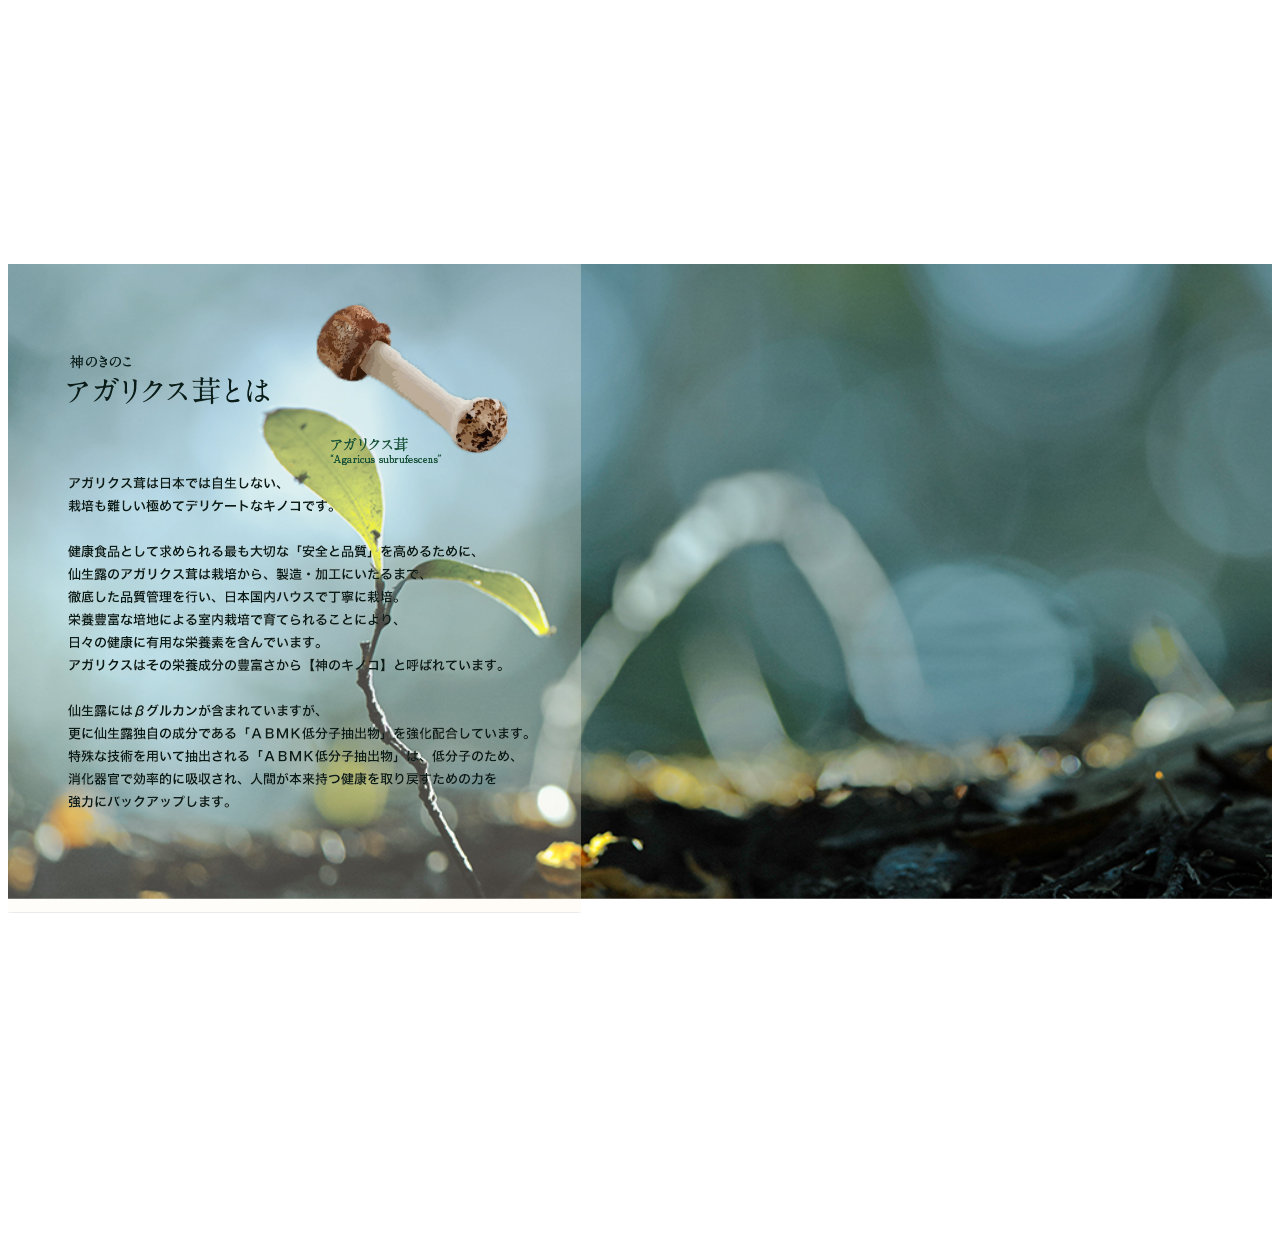
<file: demo/simple.html>
<!DOCTYPE html>
<html lang="ja">
<head>
	<meta charset="UTF-8">
	<title>simple</title>
	<style type="text/css">
		#parallax {
	    background: url('background.jpg');
	    width: 100%;
	    height: 720px;

	    background-size: cover;
	    background-attachment: fixed;
	  }

		.margin {
    	height: 256px;
		}
	</style>
</head>
<body>
	<div class="margin"></div>
	<div id="parallax"><img src="foreground.png"></div>
  <div class="margin"></div>
</body>
</html>
</file>
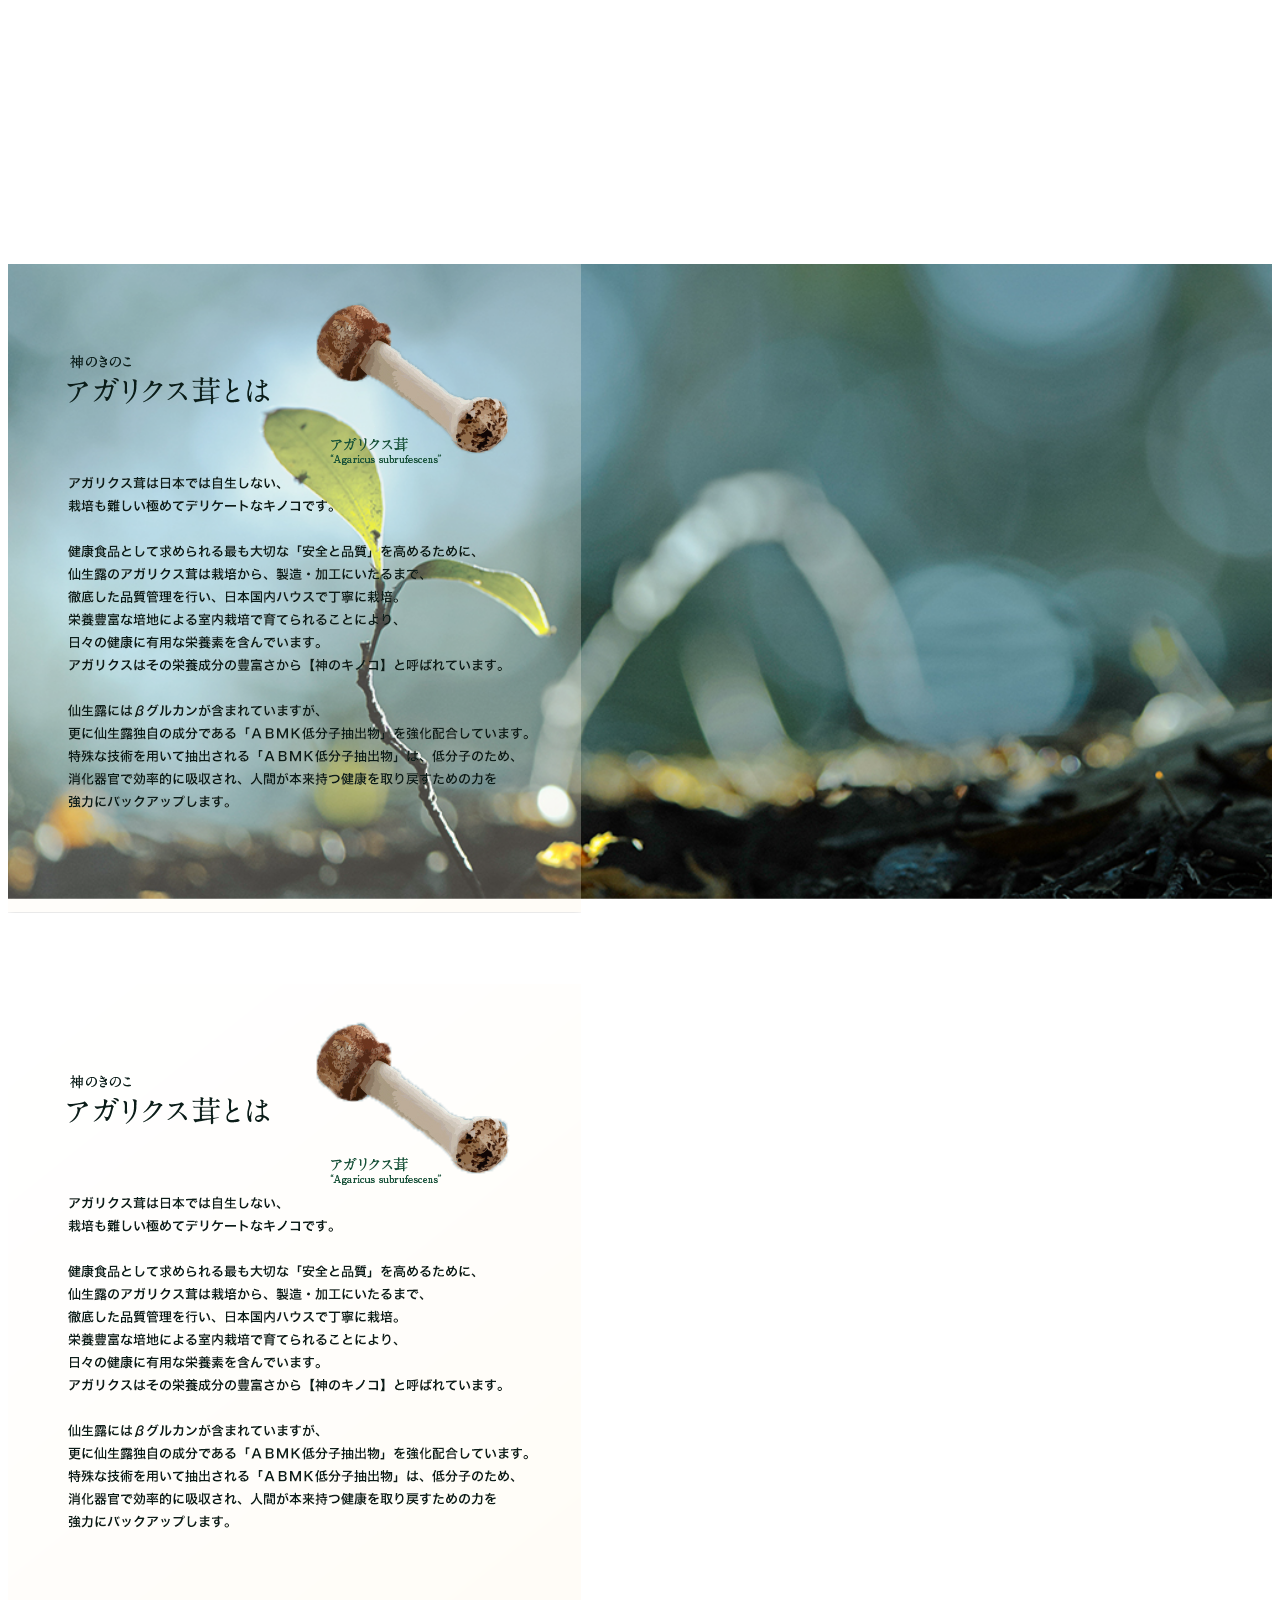
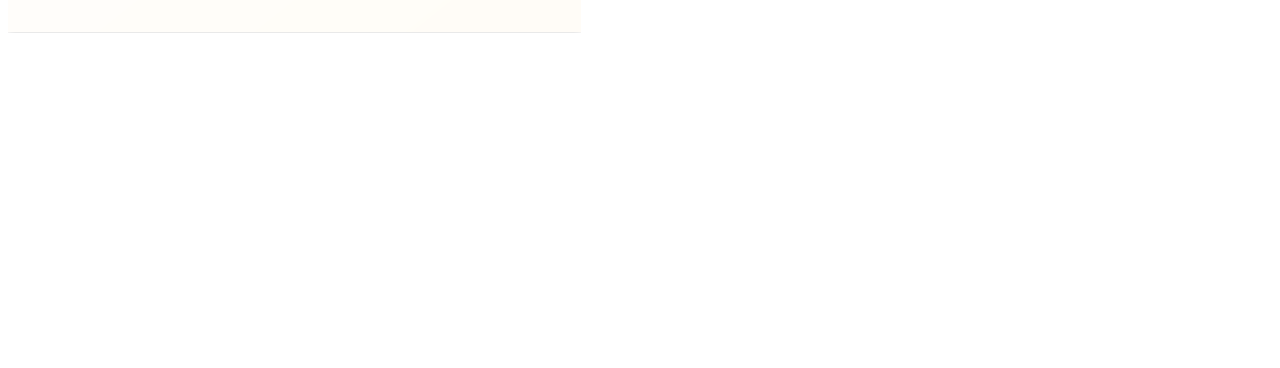
<file: demo/stellar.html>
<!DOCTYPE html>
<html lang="ja">
<head>
	<meta charset="UTF-8">
	<title>simple</title>
	<style type="text/css">
		#stellar1 {
	    background: url('background.jpg');
	    width: 100%;
	    height: 720px;

	    background-size: cover;
	    background-attachment: fixed;
	  }

		#stellar2 {
	    background: url('background.jpg');
	    width: 100%;
	    height: 720px;

	    background-size: cover;
	    background-attachment: fixed;
	  }

		.margin {
    	height: 256px;
		}
	</style>
</head>
<body>
	<div class="margin"></div>
	<div id="stellar1"><img src="foreground.png"></div>
	<div id="stellar2"><img src="foreground.png"></div>
  <div class="margin"></div>
</body>

<script src="http://code.jquery.com/jquery-1.9.1.min.js"></script>
<script type="text/javascript">
$(function() {
  $(window).scroll(function() {
    var value = $(this).scrollTop();

    $('#stellar1').css("background-position-y", value * 0.1 + "px")
	});
});
</script>
</html>
</file>
